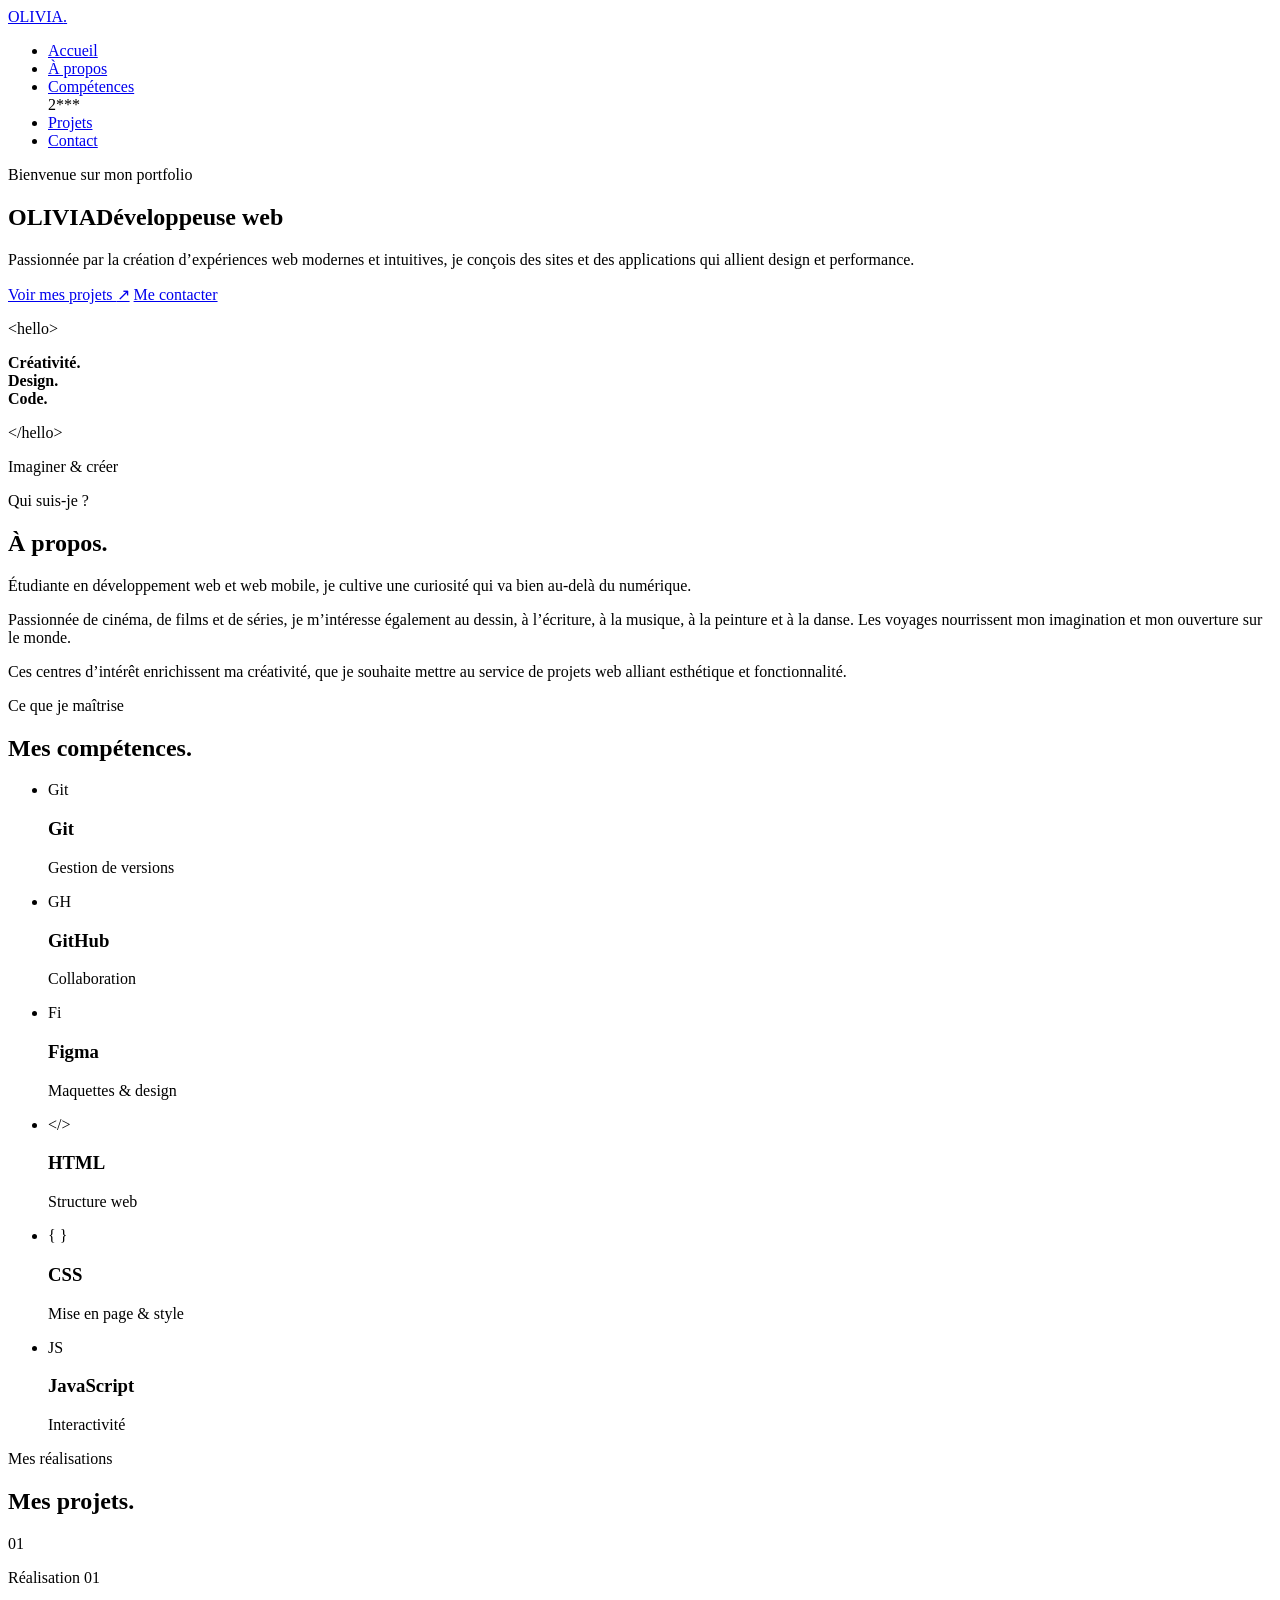
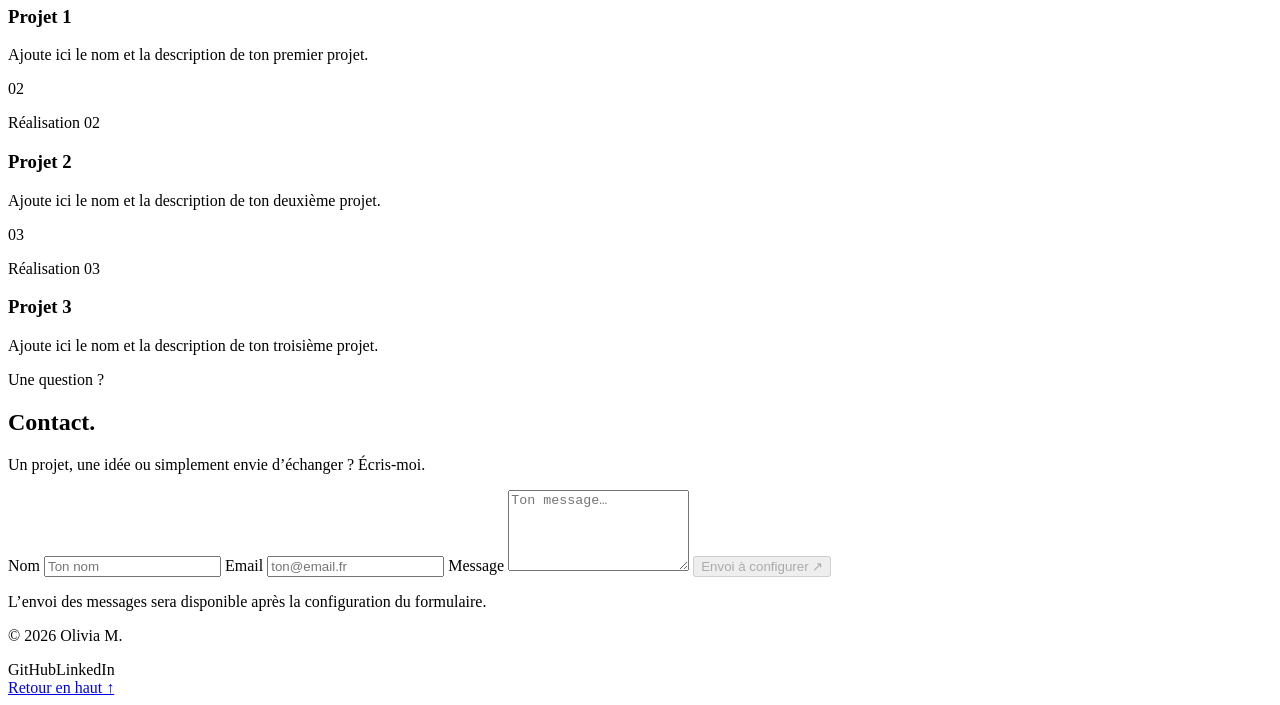
<file: index.html>
<!DOCTYPE html>
<html lang="fr">
<head>
  <meta charset="UTF-8">
  <meta name="viewport" content="width=device-width, initial-scale=1.0">
  <meta name="description" content="Portfolio d’Olivia, étudiante en développement web et web mobile.">
  <title>Olivia — Développeuse web</title>
  <link rel="stylesheet" href="style.css">
  <link rel="stylesheet" href="style.css">
</head>
<body>
  <header class="header">
    <nav class="navigation container" aria-label="Navigation principale">
      <a class="logo" href="#accueil">OLIVIA<span>.</span></a>
      <ul class="nav-links">
        <li><a href="#accueil">Accueil</a></li>
        <li><a href="#a-propos">À propos</a></li>
        <li><a href="#competences">Compétences</a></li>2*** 
        <li><a href="#projets">Projets</a></li>
        <li><a href="#contact">Contact</a></li>
      </ul>
    </nav>
  </header>

  <main>
    <section class="hero container" id="accueil">
      <div class="hero-content">
        <p class="eyebrow">Bienvenue sur mon portfolio</p>
        <h1>OLIVIA<span>Développeuse web</span></h1>  <p class="intro">Passionnée par la création d’expériences web modernes et intuitives, je conçois des sites et des applications qui allient design et performance.</p>
        <div class="actions">
          <a class="button" href="#projets">Voir mes projets <span aria-hidden="true">↗</span></a>
          <a class="button button-outline" href="#contact">Me contacter</a>
        </div>
      </div>
      <div class="hero-art" aria-hidden="true">
        <div class="orbit"></div>
        <div class="code-card"><div class="dots"><i></i><i></i><i></i></div><p>&lt;hello&gt;</p><strong>Créativité.<br>Design.<br>Code.</strong><p>&lt;/hello&gt;</p></div>
        <span class="art-label">Imaginer &amp; créer</span>
      </div>
    </section>

    <section class="section about" id="a-propos">
      <div class="container about-grid">
        <div><p class="eyebrow">Qui suis-je ?</p><h2>À propos<span>.</span></h2></div>
        <div class="about-text">
   
<p>Étudiante en développement web et web mobile, je cultive une curiosité qui va bien au-delà du numérique.</p>
          <p>Passionnée de cinéma, de films et de séries, je m’intéresse également au dessin, à l’écriture, à la musique, à la peinture et à la danse. 
            Les voyages nourrissent mon imagination et mon ouverture sur le monde.</p>
          <p>Ces centres d’intérêt enrichissent ma créativité, que je souhaite mettre au service de projets web alliant esthétique et fonctionnalité.</p>
        </div>
      </div>
    </section>

    <section class="section container" id="competences">
      <p class="eyebrow">Ce que je maîtrise</p>
      <h2>Mes compétences<span>.</span></h2>
      <ul class="skills">
        <li><span class="skill-icon" aria-hidden="true">Git</span><h3>Git</h3><p>Gestion de versions</p></li>
        <li><span class="skill-icon" aria-hidden="true">GH</span><h3>GitHub</h3><p>Collaboration</p></li>
        <li><span class="skill-icon" aria-hidden="true">Fi</span><h3>Figma</h3><p>Maquettes &amp; design</p></li>
        <li><span class="skill-icon" aria-hidden="true">&lt;/&gt;</span><h3>HTML</h3><p>Structure web</p></li>
        <li><span class="skill-icon" aria-hidden="true">{ }</span><h3>CSS</h3><p>Mise en page &amp; style</p></li>
        <li><span class="skill-icon" aria-hidden="true">JS</span><h3>JavaScript</h3><p>Interactivité</p></li>
      </ul>
    </section>

    <section class="section projects-section" id="projets">
      <div class="container">
        <p class="eyebrow">Mes réalisations</p>
        <h2>Mes projets<span>.</span></h2>
        <!-- Remplace ces aperçus et descriptions par tes projets réels.
             Pour ajouter un lien : <a href="URL-DU-PROJET">Voir le projet</a>. -->
        <div class="projects">
          <article class="project"><div class="project-preview preview-one"
    aria-hidden="true"><span>01</span><div class="mini-window"><i></i><b></b><em></em></div></div><div class="project-content"><p class="project-number">Réalisation 01</p><h3>Projet 1</h3><p>Ajoute ici le nom et la description de ton premier projet.</p></div></article>
          <article class="project"><div class="project-preview preview-two" aria-hidden="true"><span>02</span><div class="mini-window"><i></i><b></b><em></em></div></div><div class="project-content"><p class="project-number">Réalisation 02</p><h3>Projet 2</h3><p>Ajoute ici le nom et la description de ton deuxième projet.</p></div></article>
          <article class="project"><div class="project-preview preview-three" aria-hidden="true"><span>03</span><div class="mini-window"><i></i><b></b><em></em></div></div><div class="project-content"><p class="project-number">Réalisation 03</p><h3>Projet 3</h3><p>Ajoute ici le nom et la description de ton troisième projet.</p></div></article>
        </div>
      </div>
    </section>

    <section class="section container contact-grid" id="contact">
      <div><p class="eyebrow">Une question ?</p><h2>Contact<span>.</span></h2><p class="contact-intro">Un projet, une idée ou simplement envie d’échanger ? Écris-moi.</p></div>        
      <!-- Formulaire visuel : connecter un service d’envoi ou un serveur pour le rendre fonctionnel. -->
      <form class="contact-form">
        <label for="nom">Nom</label>
        <input type="text" id="nom" name="nom" placeholder="Ton nom" autocomplete="name" required>
        <label for="email">Email</label>
        <input type="email" id="email" name="email" placeholder="ton@email.fr" autocomplete="email" required>
        <label for="message">Message</label>
        <textarea id="message" name="message" rows="5" placeholder="Ton message…" required></textarea>
        <button class="button" type="button" disabled>Envoi à configurer <span aria-hidden="true">↗</span></button>
        <p class="form-note">L’envoi des messages sera disponible après la configuration du formulaire.</p>
      </form>
    </section>
  </main>

  <footer class="footer"><div class="container footer-content"><p>© 2026 Olivia M.</p><div class="social-links"><!-- Remplace ces textes par des liens vers tes profils. --><span>GitHub</span><span>LinkedIn</span></div><a href="#accueil">Retour en haut ↑</a></div></footer>
</body>
</html>
</file>
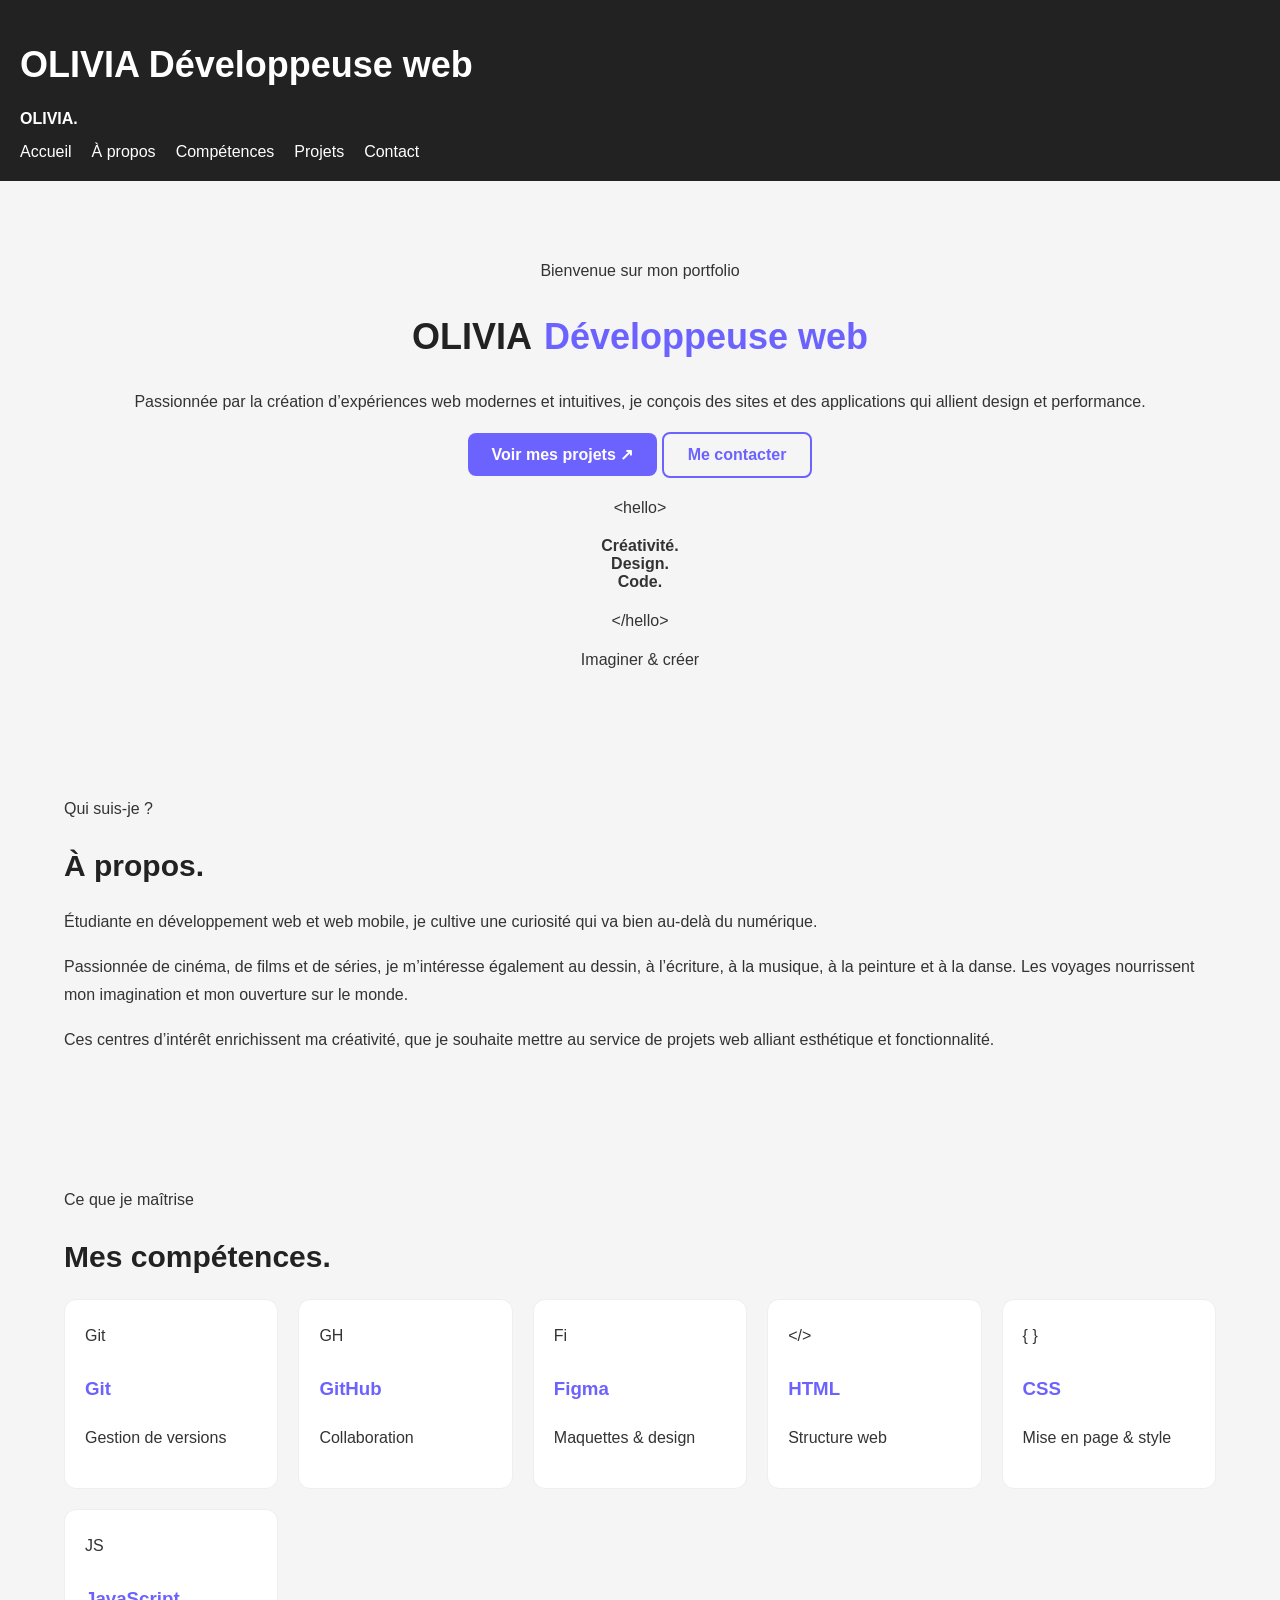
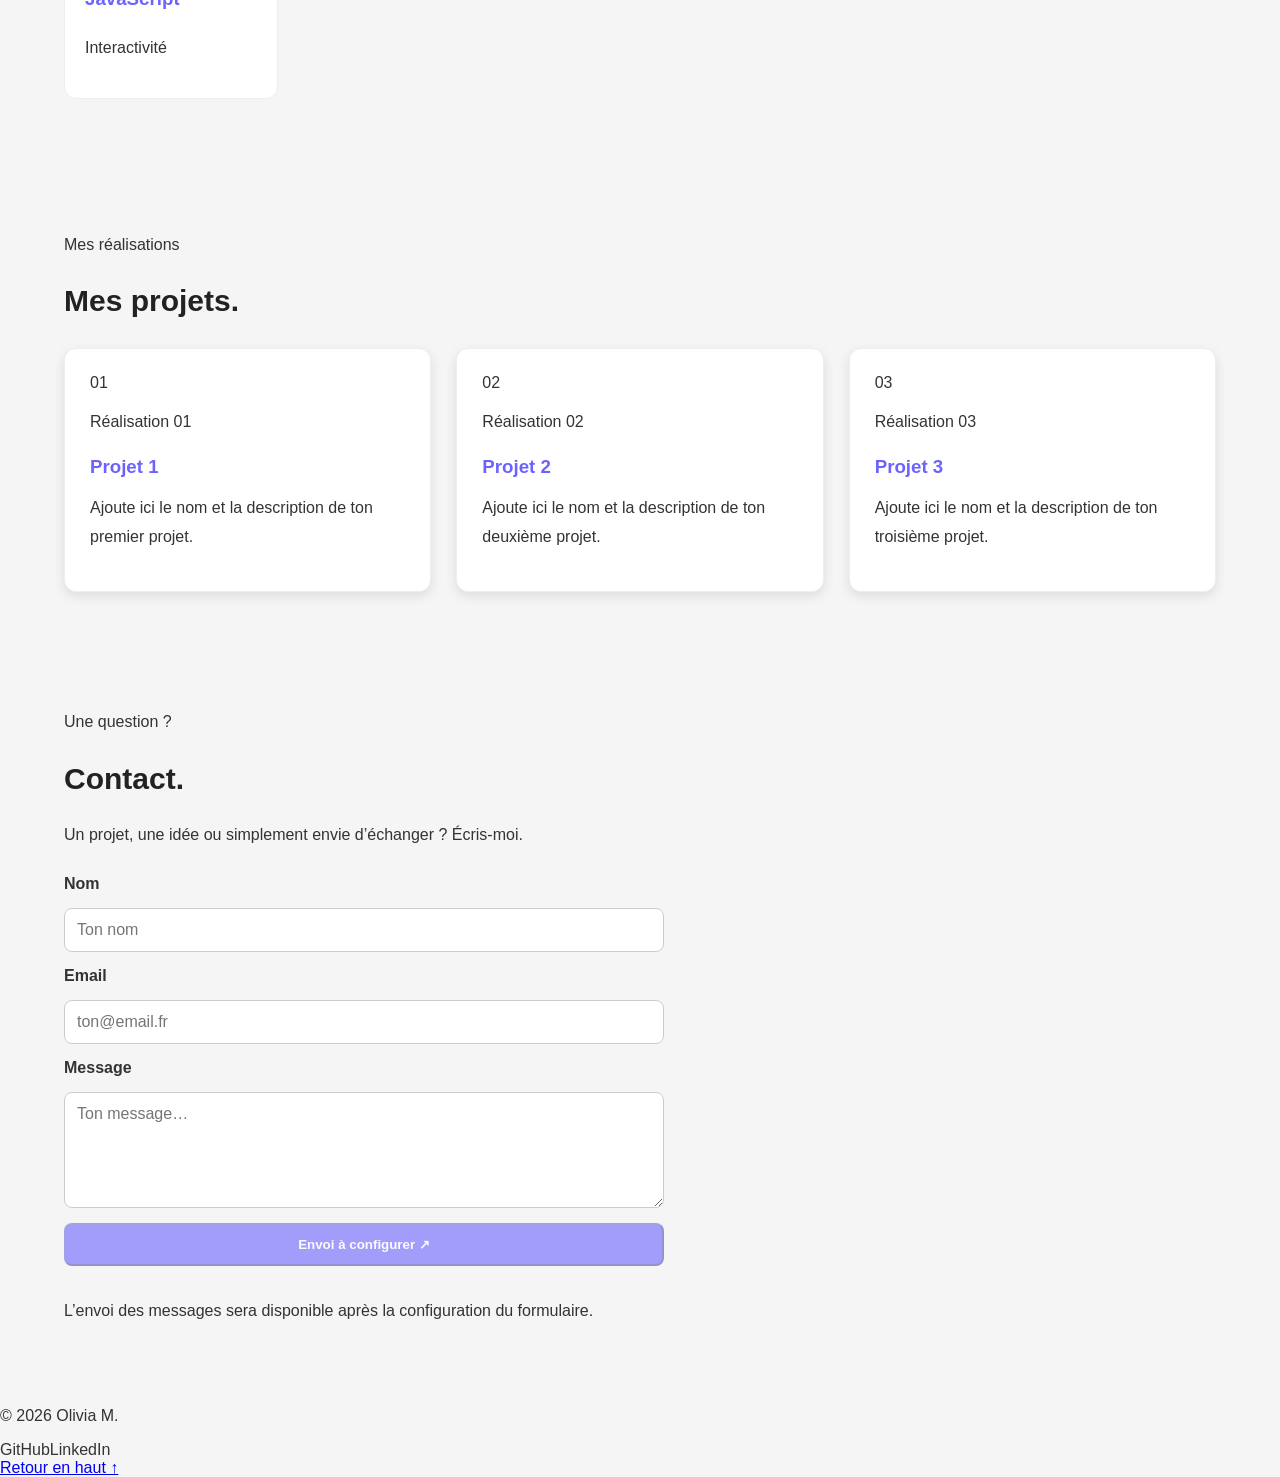
<file: Challenge3/index.html>
<!DOCTYPE html>
<html lang="fr">
<head>
  <meta charset="UTF-8">
  <meta name="viewport" 
  content="width=device-width, initial-scale=1.0">
  <meta name="description" content="Portfolio d’Olivia, développeuse web">
  <link rel="stylesheet" href="style.css">
</head>
<body>
  <header class="header">
   <h1>OLIVIA <span>Développeuse web</span></h1>
    <nav class="navigation container" aria-label="Navigation principale">
      <a class="logo" href="#accueil">OLIVIA<span>.</span></a>
      <ul class="nav-links">
        <li><a href="#accueil">Accueil</a></li>
        <li><a href="#a-propos">À propos</a></li>
        <li><a href="#competences">Compétences</a></li>
        <li><a href="#projets">Projets</a></li>
        <li><a href="#contact">Contact</a></li>
      </ul>
    </nav>
  </header>

  <main>
    <section class="hero container" id="accueil">
      <div class="hero-content">
        <p class="eyebrow">Bienvenue sur mon portfolio</p>
        <h1>OLIVIA<span>Développeuse web</span></h1>  <p class="intro">Passionnée par la création d’expériences web modernes et intuitives, je conçois des sites et des applications qui allient design et performance.</p>
        <div class="actions">
          <a class="button" href="#projets">Voir mes projets <span aria-hidden="true">↗</span></a>
          <a class="button button-outline" href="#contact">Me contacter</a>
        </div>
      </div>
      <div class="hero-art" aria-hidden="true">
        <div class="orbit"></div>
        <div class="code-card"><div class="dots"><i></i><i></i><i></i></div><p>&lt;hello&gt;</p><strong>Créativité.<br>Design.<br>Code.</strong><p>&lt;/hello&gt;</p></div>
        <span class="art-label">Imaginer &amp; créer</span>
      </div>
    </section>

    <section class="section about" id="a-propos">
      <div class="container about-grid">
        <div><p class="eyebrow">Qui suis-je ?</p><h2>À propos<span>.</span></h2></div>
        <div class="about-text">
   
<p>Étudiante en développement web et web mobile, je cultive une curiosité qui va bien au-delà du numérique.</p>
          <p>Passionnée de cinéma, de films et de séries, je m’intéresse également au dessin, à l’écriture, à la musique, à la peinture et à la danse. 
            Les voyages nourrissent mon imagination et mon ouverture sur le monde.</p>
          <p>Ces centres d’intérêt enrichissent ma créativité, que je souhaite mettre au service de projets web alliant esthétique et fonctionnalité.</p>
        </div>
      </div>
    </section>

    <section class="section container" id="competences">
      <p class="eyebrow">Ce que je maîtrise</p>
      <h2>Mes compétences<span>.</span></h2>
      <ul class="skills">
        <li><span class="skill-icon" aria-hidden="true">Git</span><h3>Git</h3><p>Gestion de versions</p></li>
        <li><span class="skill-icon" aria-hidden="true">GH</span><h3>GitHub</h3><p>Collaboration</p></li>
        <li><span class="skill-icon" aria-hidden="true">Fi</span><h3>Figma</h3><p>Maquettes &amp; design</p></li>
        <li><span class="skill-icon" aria-hidden="true">&lt;/&gt;</span><h3>HTML</h3><p>Structure web</p></li>
        <li><span class="skill-icon" aria-hidden="true">{ }</span><h3>CSS</h3><p>Mise en page &amp; style</p></li>
        <li><span class="skill-icon" aria-hidden="true">JS</span><h3>JavaScript</h3><p>Interactivité</p></li>
      </ul>
    </section>

    <section class="section projects-section" id="projets">
      <div class="container">
        <p class="eyebrow">Mes réalisations</p>
        <h2>Mes projets<span>.</span></h2>
        <!-- Remplace ces aperçus et descriptions par tes projets réels.
             Pour ajouter un lien : <a href="URL-DU-PROJET">Voir le projet</a>. -->
        <div class="projects">
          <article class="project"><div class="project-preview preview-one"
    aria-hidden="true"><span>01</span><div class="mini-window"><i></i><b></b><em></em></div></div><div class="project-content"><p class="project-number">Réalisation 01</p><h3>Projet 1</h3><p>Ajoute ici le nom et la description de ton premier projet.</p></div></article>
          <article class="project"><div class="project-preview preview-two" aria-hidden="true"><span>02</span><div class="mini-window"><i></i><b></b><em></em></div></div><div class="project-content"><p class="project-number">Réalisation 02</p><h3>Projet 2</h3><p>Ajoute ici le nom et la description de ton deuxième projet.</p></div></article>
          <article class="project"><div class="project-preview preview-three" aria-hidden="true"><span>03</span><div class="mini-window"><i></i><b></b><em></em></div></div><div class="project-content"><p class="project-number">Réalisation 03</p><h3>Projet 3</h3><p>Ajoute ici le nom et la description de ton troisième projet.</p></div></article>
        </div>
      </div>
    </section>

    <section class="section container contact-grid" id="contact">
      <div><p class="eyebrow">Une question ?</p><h2>Contact<span>.</span></h2><p class="contact-intro">Un projet, une idée ou simplement envie d’échanger ? Écris-moi.</p></div>        
      <!-- Formulaire visuel : connecter un service d’envoi ou un serveur pour le rendre fonctionnel. -->
      <form class="contact-form">
        <label for="nom">Nom</label>
        <input type="text" id="nom" name="nom" placeholder="Ton nom" autocomplete="name" required>
        <label for="email">Email</label>
        <input type="email" id="email" name="email" placeholder="ton@email.fr" autocomplete="email" required>
        <label for="message">Message</label>
        <textarea id="message" name="message" rows="5" placeholder="Ton message…" required></textarea>
        <button class="button" type="button" disabled>Envoi à configurer <span aria-hidden="true">↗</span></button>
        <p class="form-note">L’envoi des messages sera disponible après la configuration du formulaire.</p>
      </form>
    </section>
  </main>

  <footer class="footer"><div class="container footer-content"><p>© 2026 Olivia M.</p><div class="social-links"><!-- Remplace ces textes par des liens vers tes profils. --><span>GitHub</span><span>LinkedIn</span></div><a href="#accueil">Retour en haut ↑</a></div></footer>
</body>
</html>
</file>
<file: style.css>
.hover-effect {   
    border-radius: 3px;

}

.hover-effect:hover { 
    opacity: 0.5;

}

#noir-blanc {
    filter: grayscale(100%);
}
</file>
<file: Challenge3/style.css>
/* Style général du portfolio */
body{
    margin:0;
    padding:0;
    font-family: Arial, sans-serif;
    background-color: #f5f5f5;
    color: #333333;
}

/* Menu de navigation * /
.header {
background-color:#222222;
padding: 20px;
}

.header a {
    color: white;
}

.nav-links {
    display: flex;
    gap: 25px
    list-style: none;
    padding:0;
}

/* Lien du menu */
.nav-links a{
    color:white;
    text-decoration: none;
}

/* Section d'accueil */
.hero { 
    padding:60px 20px;
    text-align: center;
}

/* Titres */
h1{
    font-size: 36px;
    color: #333333
}






/* Correction du menu */
header.header {
    background-color: #222222;
    padding: 20px;
}

header.header .nav-links a {
color:white;
text-decoration: none;
}

header.header .nav-links {
list-style: none;
display: flex;
gap: 20px;
padding: 0;
flex-wrap: wrap;
}

/* Espacement du menu */
.header .nav-links {
    display: flex;
    flex-wrap: wrap; 
    gap: 25px;
    list-style: none;
    margin: 15px 0 0;
}

/* Couleur du logo */
.header .logo {
color: white;
text-decoration: none;
font-weight: bold;
}






/* Boutons du portfolio */
.button {
    display: inline-block;
    padding: 12px 24px;
    background-color: #6c63ff;
    color: white;
    text-decoration: none;
    border-radius: 8px;
    font-weight: bold;
    transition: background-color 0.3;
}

.button:hover {
    background-color: #5148d8;
}

/* Deuxième bouton */
.button-outline {
    background-color: transparent;
    color: #6c63ff;
    border: 2px solid #6c63ff;
}

.button-outline:hover{
    background-color: #6c63ff;
    color: white;
}



/* Espacement du titre principal */
.hero h1 span {
    display: inline-block;
    margin-left: 12px;
    color: #6c63ff
}




/* Présentation des sections */
main section:not(.hero) {
padding: 50px 5%;
}

/* Titres des sections */
main section h2 {  
font-size: 30px;
color: #302d60; 
margin-bottom: 25px;
}

/* Paragraphes */
main section p {
    line-height: 1.8;
    margin-bottom: 15px;
}

/* Listes des compétences */
main section ul {
    line-height: 2;
} 

/* Amélioration de la lisibilité */
body {
    color: #333333;
    background-color: #f5f5f5;
}


.hero h1 {
color: #222222;
}

main section h2{ 
    color: #222222; 
}


/* Titre du haut en blanc */
.header h1 {
    color: white;
}






/* Présentation des compétences */
.skills { 
    display: grid;
    grid-template-columns: repeat(auto-fit,
    minmax(200px, 1fr));
    gap: 20px;
    list-style: none;
    padding: 0;
}

/* Cartes des compétences */
.skills li {
    background-color: white;
    padding: 20px;
    border-radius: 12px;
    box-shadow: 0 4px 12px rgba(0,0,0,0,1);
    border: 1px solid #eeeeee;
}

/* Titres des compétences */
.skills h3 {
    color: #6c63ff;
    margin-bottom: 10px;
} 




/* Présentation des projets */
.projects {
    display: grid;
    grid-template-columns: repeat(3, 1fr);
    gap: 25px;
    margin-top: 30px;
}


/* Cartes des projets */
.project {
    background-color: white;
    padding: 25px;
    border-radius: 12px;
    border: 1px solid #eeeeee;
    box-shadow: 0 4px 12px rgba(0,0,0,0.1);
}



/* Titres des projects */
.project h3 {
    color: #6c63ff;
    margin-bottom: 15px;
}



/* Adaptation aux petits écrans */
@media (max-width: 768px) {
    .projects { 
    grid-template-columns: 1fr;
}
}








/* mise en page du formulaire */
.contact-form { 
    display: flex;
    flex-direction: column;
    gap: 15px;
    max-width: 600px;
    width: 100%;
    margin-top: 25px;
}



/* Etiquettes */
.contact-form label { 
    font-weight: bold;
    color: #333333;
}



/* Champs du formulaire */
.contact-form input,
.contact-form textarea {
    display: block;
    width: 100%;
    box-sizing: border-box;
    padding: 12px;
    border: 1px solid #cccccc;
    border-radius: 8px;
    font-family: Arial, sans serif;
    font-size: 16px;
}



/* Champs sélectionné */
.contact-form input:focus,
.contact-form textarea:focus {
    outline: 2px solid #6c63ff;
    border-color: #6c63ff;
}



/* Bouton désactivé */
.contact-form button:disabled {
    opacity: 0.6;
    cursor: not-allowed;
}

/* Effet au survol des images */
.hover-effect {
    border-radius: 3px;
    transition: opacity 0.3s ease;
}



.hover-effect:hover{
    opacity: 0.5;
}
</file>
